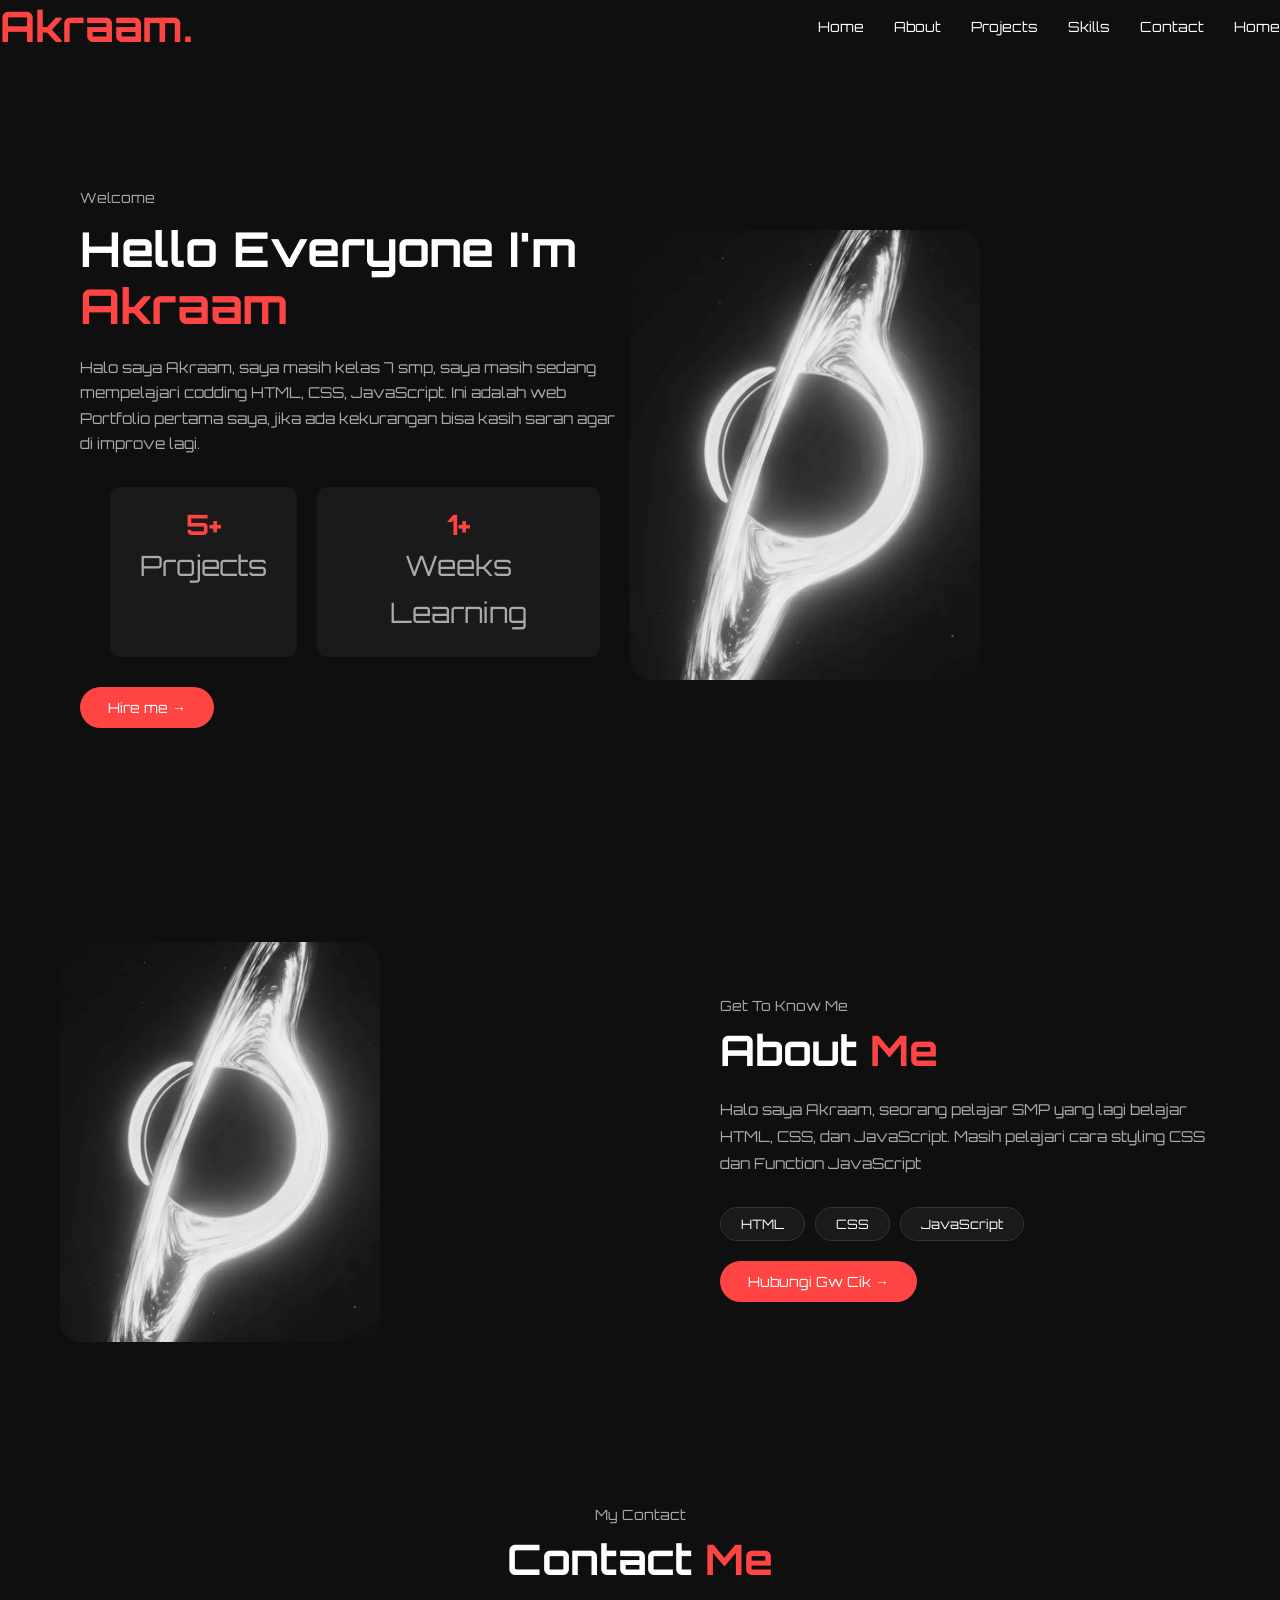
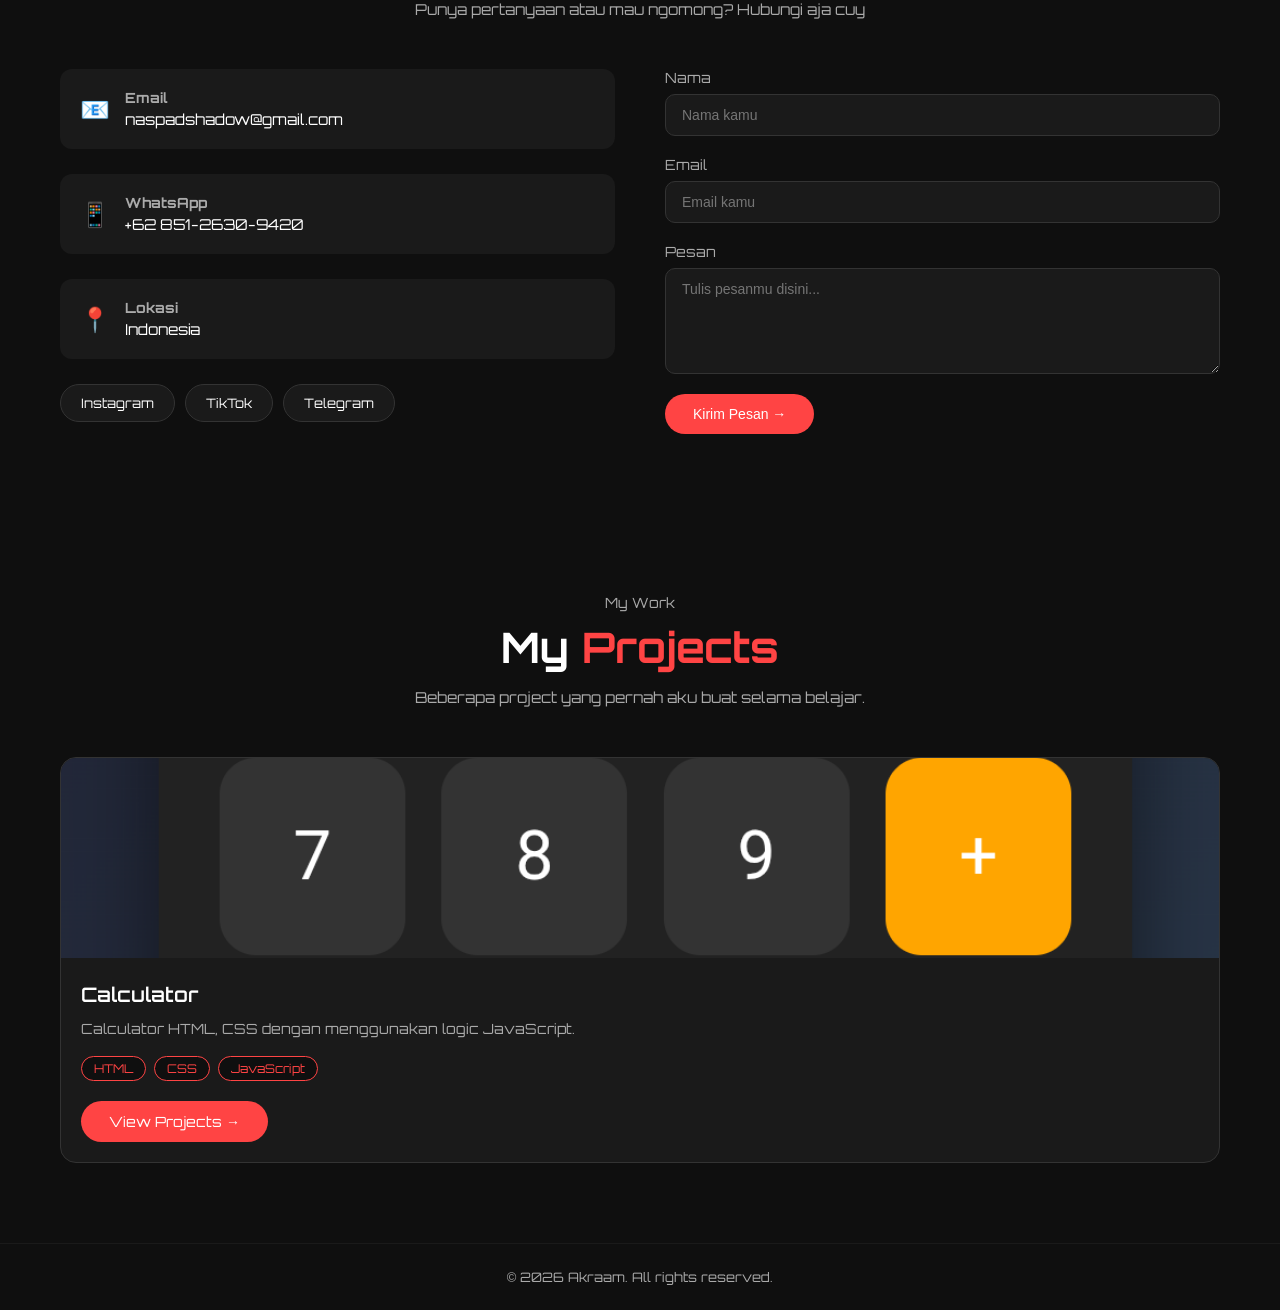
<file: index.html>
<!DOCTYPE html>
<html lang="en">
<head>
    <meta charset="UTF-8">
    <meta name="viewport" content="width=device-width, initial-scale=1.0">
    <title>Akraam - Portfolio</title>
    <link rel="stylesheet" href="style.css">
    <link href="https://fonts.googleapis.com/css2?family=Orbitron:wght@400..900&display=swap" rel="stylesheet">
</head>
<body>

    <!-- NAVBAR -->
    <nav>
        <div class="logo">Akraam.</div>
        <ul class="nav-menu">
            <li><a href="#home">Home</a></li>
            <li><a href="#about">About</a></li>
            <li><a href="#projects">Projects</a></li>
            <li><a href="#skills">Skills</a></li>
            <li><a href="#contact">Contact</a></li>
            <li><a href="#home">Home</a></li>
        </ul>
        <div class="hamburger">☰</div>
    </nav>

    <!-- HERO SECTION -->
    <section id="home">
        <div class="hero-text">
            <p>Welcome</p>
            <h1>Hello Everyone I'm <span>Akraam</span></h1>
            <p>Halo saya Akraam, saya masih kelas 7 smp, saya masih sedang mempelajari codding HTML, CSS, JavaScript.
            Ini adalah web Portfolio pertama saya, jika ada kekurangan bisa kasih saran agar di improve lagi.</p>

            <!-- STATS -->
            <div class="stats">
                <div class="stat-box">
                    <h3>5+</h3>
                    <p>Projects</p>
                </div>
                <div class="stat-box">
                    <h3>1+</h3>
                    <p>Weeks Learning</p>
                </div>
            </div>

            <!-- BUTTONS -->
            <div class="buttons">
                <a href="#contact" class="btn-primary">Hire me →</a>
            </div>
        </div>

        <!-- GAMBAR KANAN -->
        <div class="hero-image">
            <img src="logo.jpg" alt="avatar">
        </div>
    </section>
<section id="about">
    <div class="about-image">
        <img src="logo.jpg" alt="dongo">
    </div>

    <div class="about-text">
        <p class="section-label">Get To Know Me</p>
        <h2>About <span>Me</span></h2>
        <p class="about-desc">
            Halo saya Akraam, seorang pelajar SMP yang lagi belajar HTML, CSS, dan JavaScript. 
            Masih pelajari cara styling CSS dan Function JavaScript
        </p>

        <div class="skills-list">
            <div class="skill-item">HTML</div>
            <div class="skill-item">CSS</div>
            <div class="skill-item">JavaScript</div>
        </div>

        <a href="#contact" class="btn-primary">Hubungi Gw Cik →</a>
    </div>
</section>
<section id="contact">
    <p class="section-label">My Contact</p>
    <h2>Contact <span>Me</span></h2>
    <p class="contact-desc">
        Punya pertanyaan atau mau ngomong? 
        Hubungi aja cuy
    </p>

    <div class="contact-wrapper">

        <!-- INFO KIRI -->
        <div class="contact-info">
            <div class="contact-item">
                <div class="contact-icon">📧</div>
                <div>
                    <h4>Email</h4>
                    <p>naspadshadow@gmail.com</p>
                </div>
            </div>
            <div class="contact-item">
                <div class="contact-icon">📱</div>
                <div>
                    <h4>WhatsApp</h4>
                    <p>+62 851-2630-9420</p>
                </div>
            </div>
            <div class="contact-item">
                <div class="contact-icon">📍</div>
                <div>
                    <h4>Lokasi</h4>
                    <p>Indonesia</p>
                </div>
            </div>

            <!-- SOSMED -->
            <div class="social-links">
                <a href="Instagram.com" class="social-btn">Instagram</a>
                <a href="tiktok.com" class="social-btn">TikTok</a>
                <a href="t.me/shadowLagiTidur" class="social-btn">Telegram</a>
            </div>
        </div>

        <div class="contact-form">
            <div class="form-group">
                <label>Nama</label>
                <input type="text" placeholder="Nama kamu">
            </div>
            <div class="form-group">
                <label>Email</label>
                <input type="email" placeholder="Email kamu">
            </div>
            <div class="form-group">
                <label>Pesan</label>
                <textarea rows="5" placeholder="Tulis pesanmu disini..."></textarea>
            </div>
            <button class="btn-primary">Kirim Pesan →</button>
        </div>

    </div>
</section>
<section id="projects">
    <p class="section-label">My Work</p>
    <h2>My <span>Projects</span></h2>
    <p class="projects-desc">
        Beberapa project yang pernah aku buat selama belajar.
    </p>

    <div class="projects-grid">

        <!-- CARD PROJECT -->
        <div class="project-card" onclick="window.open('calculator.html', '_blank')">
            <div class="project-img">
                <img src="project1.jpg" alt="Login Page">
            </div>
            <div class="project-info">
                <h3>Calculator</h3>
                <p>Calculator HTML, CSS dengan menggunakan logic JavaScript.</p>
                <div class="project-tags">
                    <span>HTML</span>
                    <span>CSS</span>
                    <span>JavaScript</span>
                </div>
                <div class="project-links">
                    <a href="calculator.html" class="btn-primary">View Projects →</a>
                </div>
            </div>
        </div>

    </div>
</section>

<footer>
    <p>© 2026 Akraam. All rights reserved.</p>
</footer>
<script src="script.js"></script>
</body>
</html>
</file>
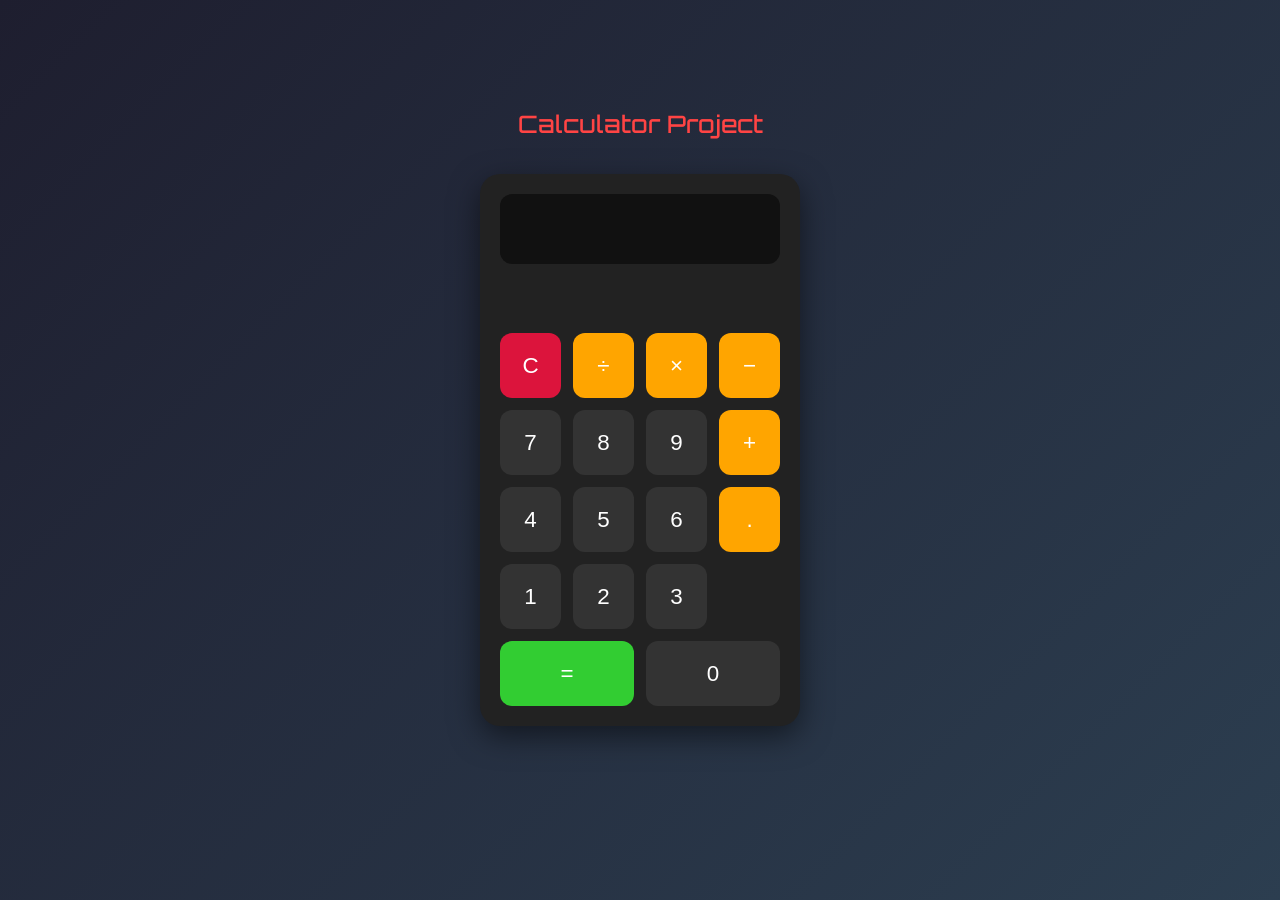
<file: calculator.html>
<!DOCTYPE html>
<html lang="id">
<head>
  <meta charset="UTF-8">
  <meta name="viewport" content="width=device-width, initial-scale=1.0">
  <title>Calculator Akraam</title>
    <link href="https://fonts.googleapis.com/css2?family=Orbitron:wght@400..900&display=swap" rel="stylesheet">

  <style>
    * {
      box-sizing: border-box;
      font-family: Arial, sans-serif;
    }

    body {
      margin: 0;
      height: 100vh;
      display: flex;
      justify-content: center;
      align-items: center;
      background: linear-gradient(135deg, #1e1e2f, #2c3e50);
    }

    .calculator {
      width: 320px;
      background: #222;
      padding: 20px;
      border-radius: 20px;
      box-shadow: 0 10px 30px rgba(0,0,0,0.5);
    }

    #display {
      width: 100%;
      height: 70px;
      border: none;
      outline: none;
      background: #111;
      color: white;
      font-size: 2rem;
      text-align: right;
      padding: 15px;
      border-radius: 12px;
      margin-bottom: 15px;
    }

    .buttons {
      display: grid;
      grid-template-columns: repeat(4, 1fr);
      gap: 12px;
    }

    button {
      height: 65px;
      border: none;
      border-radius: 12px;
      font-size: 1.4rem;
      cursor: pointer;
      transition: 0.2s;
    }

    button:hover {
      transform: scale(1.05);
    }

    .number {
      background: #333;
      color: white;
    }

    .operator {
      background: orange;
      color: white;
    }

    .clear {
      background: crimson;
      color: white;
    }

    .equal {
      background: limegreen;
      color: white;
      grid-column: span 2;
    }

    .zero {
      grid-column: span 2;
    }
    
    .judul-ctr {
        color: #ff4444;
        font-family: Orbitron;
        font-size: 24px;
        font-weight: 500;
        text-align: center;
        transform: translateY(-170px);
    }
  </style>
</head>
<body>

  <div class="calculator">
    <input type="text" id="display" disabled>
    <div class="judul-ctr"
      <p>Calculator Project</p></div>
    <div class="buttons">
      <button class="clear" onclick="clearDisplay()">C</button>
      <button class="operator" onclick="appendValue('/')">÷</button>
      <button class="operator" onclick="appendValue('*')">×</button>
      <button class="operator" onclick="appendValue('-')">−</button>

      <button class="number" onclick="appendValue('7')">7</button>
      <button class="number" onclick="appendValue('8')">8</button>
      <button class="number" onclick="appendValue('9')">9</button>
      <button class="operator" onclick="appendValue('+')">+</button>

      <button class="number" onclick="appendValue('4')">4</button>
      <button class="number" onclick="appendValue('5')">5</button>
      <button class="number" onclick="appendValue('6')">6</button>
      <button class="operator" onclick="appendValue('.')">.</button>

      <button class="number" onclick="appendValue('1')">1</button>
      <button class="number" onclick="appendValue('2')">2</button>
      <button class="number" onclick="appendValue('3')">3</button>
      <button class="equal" onclick="calculate()">=</button>

      <button class="number zero" onclick="appendValue('0')">0</button>
    </div>
  </div>

  <script>
    let display = document.getElementById("display");

    function appendValue(value) {
      display.value += value;
    }

    function clearDisplay() {
      display.value = "";
    }

    function calculate() {
      try {
        display.value = eval(display.value);
      } catch {
        display.value = "Error";
      }
    }
  </script>

</body>
</html>
</file>
<file: style.css>
* {
    margin: 0;
    padding: 0;
    box-sizing: border-box;
}

body {
    font-family: 'Orbitron', sans-serif;
    background-color: #0f0f0f;
    color: #ffffff;
}

/* ======= NABNAR ======= */
nav {
    display: flex;
    justify-content: space-between;
    align-items: center;
    padding: 20px 60px
    position: sticky;
    top: 0;
    background-color: #0f0f0f;
    z-index: 100;
}

.logo {
    font-size: 42px;
    font-weight: 700;
    color: #ff4444;
}

nav ul {
    display: flex;
    list-style: none;
    gap: 30px;
}

nav ul li a {
    text-decoration: none;
    color: #ffffff;
    font-size: 14px;
    transition: color 0.3s;
}

nav ul li a:hover {
    color: #ff4444;
}

.hamburger {
    display: none;
    font-size: 24px;
    cursor: pointer;
    color: #ffffff;
}

#home {
    display: flex;
    justify-content: space-beetween;
    align-items: center;
    padding: 60px 80px;
    min-height: 90vh;
}

.hero-text {
    max-width: 550px;
}

.hero-text > p:first-child {
    color: #aaaaaa;
    font-size: 14px;
    margin-bottom: 10px;
}

.hero-text h1 {
    font-size: 48px;
    font-weight: 700;
    line-height: 1.2;
    margin-bottom: 20px;
}

.hero-text h1 span {
    color: #ff4444;
}

.hero-text p {
    color: #aaaaaa;
    font-size: 15px;
    line-height: 1.7;
    margin-bottom: 30px;
}

.stats {
    display: flex;
    gap: 20px;
    margin: 30px;
}

.stat-box {
    background-color: #1a1a1a;
    padding: 20px 30px;
    border-radius: 10px;
    text-align: center;
}

.stat-box h3 {
    font-size: 28px;
    color: #ff4444;
}

.stat-box p {
    font-size: 28px;
    color: #aaaaaa;
    margin: 0;
}

.buttons {
    display: flex;
    gap: 15px;
}

.btn-primary {
    background-color: #ff4444;
    color: #ffffff;
    padding: 12px 28px;
    border-radius: 25px;
    text-decoration: none;
    font-size: 14px;
    transition: background-color 0.3s;
}

.btn-primary:hover {
    background-color: #cc0000;
}

.btn-secondary {
    border: 2px solid #ffffff;
    color: #ffffff;
    padding: 12px 28px;
    border-radius: 25px;
    text-decoration: none;
    font-size: 14px;
    transition: all 0.3s;
}

.btn-secondary:hover {
    background-color: #ffffff;
    color: #0f0f0f;
}

.hero-image img {
    width: 350px;
    height: 450px;
    object-fit: cover;
    border-radius: 20px;
}

#about {
    display: flex;
    justify-content: space-between;
    align-items: center;
    padding: 80px 60px;
    gap: 60px;
}

.section-label {
    color: #aaaaaa;
    font-size: 14px;
    margin-bottom: 10px;
}

#about h2 {
    font-size: 42px;
    font-weight: 700;
    margin-bottom: 20px;
}

#about h2 span {
    color: #ff4444;
}

.about-desc {
    color: #aaaaaa;
    font-size: 15px;
    line-height: 1.8;
    margin-bottom: 30px;
    max-width: 500px;
}

/* ===== SKILLS LIST ===== */
.skills-list {
    display: flex;
    flex-wrap: wrap;
    gap: 10px;
    margin-bottom: 30px;
}

.skill-item {
    background-color: #1a1a1a;
    color: #ffffff;
    padding: 8px 20px;
    border-radius: 20px;
    font-size: 13px;
    border: 1px solid #333333;
    transition: all 0.3s;
}

.skill-item:hover {
    background-color: #ff4444;
    border-color: #ff4444;
}

/* ===== ABOUT IMAGE ===== */
.about-image img {
    width: 320px;
    height: 400px;
    object-fit: cover;
    border-radius: 20px;
}

#contact {
    padding: 80px 60px;
    text-align: center;
}

#contact h2 {
    font-size: 42px;
    font-weight: 700;
    margin-bottom: 15px;
}

#contact h2 span {
    color: #ff4444;
}

.contact-desc {
    color: #aaaaaa;
    font-size: 15px;
    margin-bottom: 50px;
}

.contact-wrapper {
    display: flex;
    justify-content: space-between;
    align-items: flex-start;
    gap: 50px;
    text-align: left;
}

/* ===== CONTACT INFO ===== */
.contact-info {
    display: flex;
    flex-direction: column;
    gap: 25px;
    flex: 1;
}

.contact-item {
    display: flex;
    align-items: center;
    gap: 15px;
    background-color: #1a1a1a;
    padding: 20px;
    border-radius: 12px;
}

.contact-icon {
    font-size: 24px;
}

.contact-item h4 {
    font-size: 14px;
    color: #aaaaaa;
    margin-bottom: 4px;
}

.contact-item p {
    font-size: 15px;
    color: #ffffff;
}

/* ===== SOCIAL LINKS ===== */
.social-links {
    display: flex;
    gap: 10px;
    flex-wrap: wrap;
}

.social-btn {
    background-color: #1a1a1a;
    color: #ffffff;
    padding: 10px 20px;
    border-radius: 20px;
    text-decoration: none;
    font-size: 13px;
    border: 1px solid #333333;
    transition: all 0.3s;
}

.social-btn:hover {
    background-color: #ff4444;
    border-color: #ff4444;
}

/* ===== CONTACT FORM ===== */
.contact-form {
    display: flex;
    flex-direction: column;
    gap: 20px;
    flex: 1;
}

.form-group {
    display: flex;
    flex-direction: column;
    gap: 8px;
}

.form-group label {
    font-size: 14px;
    color: #aaaaaa;
}

.form-group input,
.form-group textarea {
    background-color: #1a1a1a;
    border: 1px solid #333333;
    border-radius: 10px;
    padding: 12px 16px;
    color: #ffffff;
    font-size: 14px;
    font-family: 'Poppins', sans-serif;
    outline: none;
    transition: border 0.3s;
}

.form-group input:focus,
.form-group textarea:focus {
    border-color: #ff4444;
}

.form-group textarea {
    resize: vertical;
}

.contact-form .btn-primary {
    align-self: flex-start;
    border: none;
    cursor: pointer;
    font-family: 'Poppins', sans-serif;
    font-size: 14px;
}

/* ===== FOOTER ===== */
footer {
    text-align: center;
    padding: 25px;
    color: #aaaaaa;
    font-size: 13px;
    border-top: 1px solid #1a1a1a;
}

#projects {
    padding: 80px 60px;
    text-align: center;
}

#projects h2 {
    font-size: 42px;
    font-weight: 700;
    margin-bottom: 15px;
}

#projects h2 span {
    color: #ff4444;
}

.projects-desc {
    color: #aaaaaa;
    font-size: 15px;
    margin-bottom: 50px;
}

.projects-grid {
    display: grid;
    grid-template-columns: repeat(auto-fit, minmax(300px, 1fr));
    gap: 30px;
    text-align: left;
}

/* ===== PROJECT CARD ===== */
.project-card {
    background-color: #1a1a1a;
    border-radius: 16px;
    overflow: hidden;
    border: 1px solid #333333;
    cursor: pointer;
    transition: transform 0.3s, border-color 0.3s;
}

.project-card:hover {
    transform: translateY(-8px);
    border-color: #ff4444;
}

.project-img img {
    width: 100%;
    height: 200px;
    object-fit: cover;
}

.project-info {
    padding: 20px;
}

.project-info h3 {
    font-size: 20px;
    font-weight: 600;
    margin-bottom: 10px;
}

.project-info p {
    color: #aaaaaa;
    font-size: 14px;
    line-height: 1.7;
    margin-bottom: 15px;
}

/* ===== PROJECT TAGS ===== */
.project-tags {
    display: flex;
    flex-wrap: wrap;
    gap: 8px;
    margin-bottom: 20px;
}

.project-tags span {
    background-color: #0f0f0f;
    color: #ff4444;
    padding: 4px 12px;
    border-radius: 20px;
    font-size: 12px;
    border: 1px solid #ff4444;
}

/* ===== PROJECT LINKS ===== */
.project-links {
    display: flex;
    gap: 10px;
}

@media (max-width: 768px) {
    nav {
        padding: 20px 25px;
    }
    
    .hamburger {
        display: block;
    }
    
    nav ul {
        display: none;
        flex-direction: column;
        position: absolute;
        top: 70px;
        left: 0;
        width: 100%;
        background-color: #1a1a1a;
        padding: 20px;
        gap: 15px;
    }
    
    nav ul.active {
        display: flex;
    }
    
    #home {
        flex-direction: column;
        padding: 50px 25px;
        text-align: center;
    }
    
    .hero-text h1 {
        font-size: 32px;
    }
    
    .stats {
        justify-content: center;
    }
    
    .buttons {
        justify-content: center;
        flex-wrap: wrap;
    }
    
    .hero-image {
        margin-top: 40px;
    }
    
    .hero-image img {
        width: 250px;
        height: 320px;
    }
    
    #about {
        flex-direction: column;
        padding: 50px 25px;
        text-align: center;
    }

    .skills-list {
        justify-content: center;
    }

    .about-image img {
        width: 250px;
        height: 300px;
    }

    #about h2 {
        font-size: 32px;
    }
}
</file>
